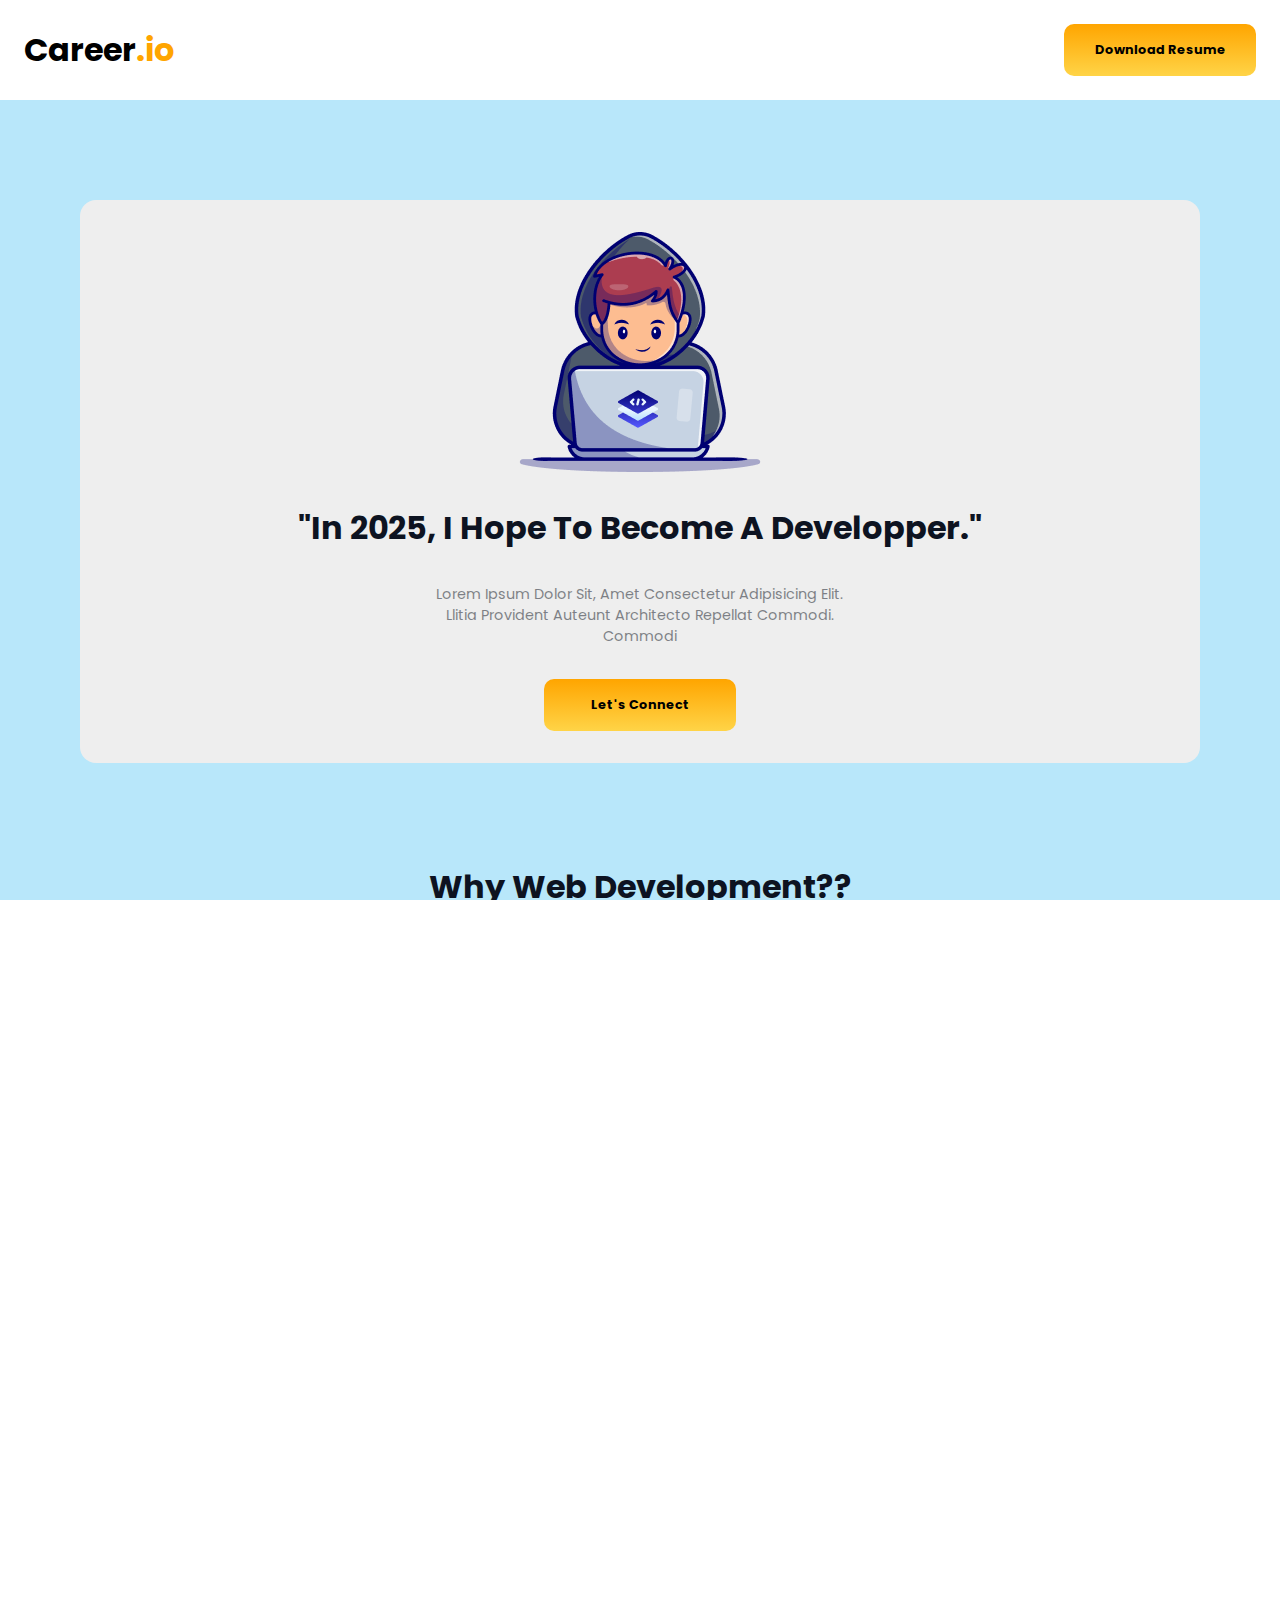
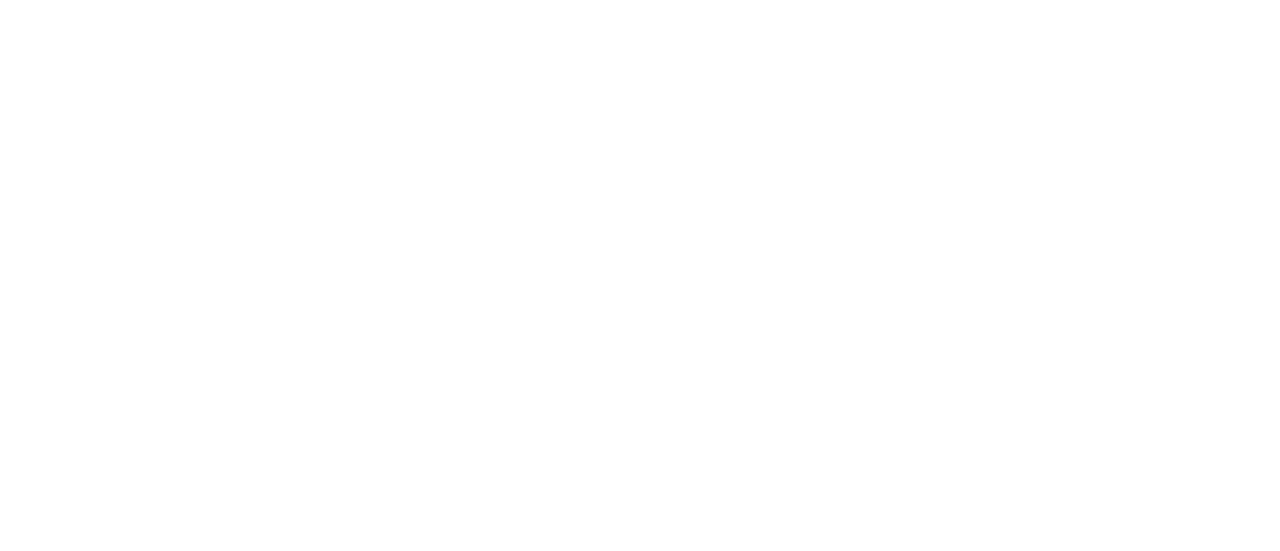
<file: index.html>
<!DOCTYPE html>
<html lang="en">
<head>
    <meta charset="UTF-8">
    <meta name="viewport" content="width=device-width, initial-scale=1.0">
   <!-- ==-= font awesome cdn =-= -->
    <link rel="stylesheet" href="https://cdnjs.cloudflare.com/ajax/libs/font-awesome/6.7.2/css/all.min.css" integrity="sha512-Evv84Mr4kqVGRNSgIGL/F/aIDqQb7xQ2vcrdIwxfjThSH8CSR7PBEakCr51Ck+w+/U6swU2Im1vVX0SVk9ABhg==" crossorigin="anonymous" referrerpolicy="no-referrer" />
    <title>The career mission</title>
    <link rel="stylesheet" href="style.css">
    <link rel="stylesheet" href="responsive.css">
</head>
<body>
    <!-- ====-= header section ====-= -->
<header class="header">
    <nav class="nav-bar">
        <h1>career<span>.io</span></h1>
        <a href="#" class="btn">download resume</a>
    </nav>
</header>

<!-- ===-= banner section starts here ===-= -->

<section class="banner">
    <div class="banner-content">
        <img src="images/hero-developer.png" alt="img">
        <h1>"in 2025, I hope to become a developper."</h1>
        <p>Lorem ipsum dolor sit, amet consectetur adipisicing elit. llitia provident auteunt architecto repellat commodi. Commodi
        </p>
        <a href="#" class="btn">let's connect</a>
    </div>
</section>

<!-- ===-= hero section starts here ===-=  -->

<section class="hero">
    <div class="hero-container">
        <h1> why web development??</h1>
        <p>Lorem ipsum dolor, sit amet consectetur adipisicing elit. Sint cupiditate tempora numquam asperiores officia?</p>
        <div class="hero-body">
            <div class="body-content">
                <h1>i will do coding and change the world</h1>
                <p>Lorem ipsum dolor sit amet consectetur adipisicing elit. Et, quas!</p>
                <a href="#" class="btn">lets discuss</a>
            </div>
            <img src="images/working-developer.png" alt="img">
        </div>
    </div>
</section>

<!-- ===-= target section starts here ===-=  -->

<section class="target">
    <div class="target-container">
        <h1>My current Target</h1>
        <p>Lorem ipsum dolor, sur adlit. Impedit, reiciendis?</p>
        <div class="target-card">
            <div class="card">
                <img src="images/html-icon.png" alt="icon">
                <h2>HTML</h2>
                <a href="#">learn more</a>
            </div>

            <div class="card">
                <img src="images/css-icon.png" alt="icon">
                <h2>CSS</h2>
                <a href="#">learn more</a>
            </div>

            <div class="card">
                <img src="images/tailwind-icon.png" alt="icon">
                <h2>Tailwind</h2>
                <a href="#">learn more</a>
            </div>           
        </div>
    </div>
</section>

<!-- ===-= footer section starts here ===-=  -->

<footer class="footer">
    <div class="footer-container">
        <p>&copy; all are reserved by iqbal || 2025</p>
        <div class="icon">
            <i class="fa-brands fa-facebook"> </i>
            <i class="fa-brands fa-instagram"> </i>
            <i class="fa-brands fa-twitter"> </i>
        </div>
    </div>
</footer>
    
</body>
</html>
</file>
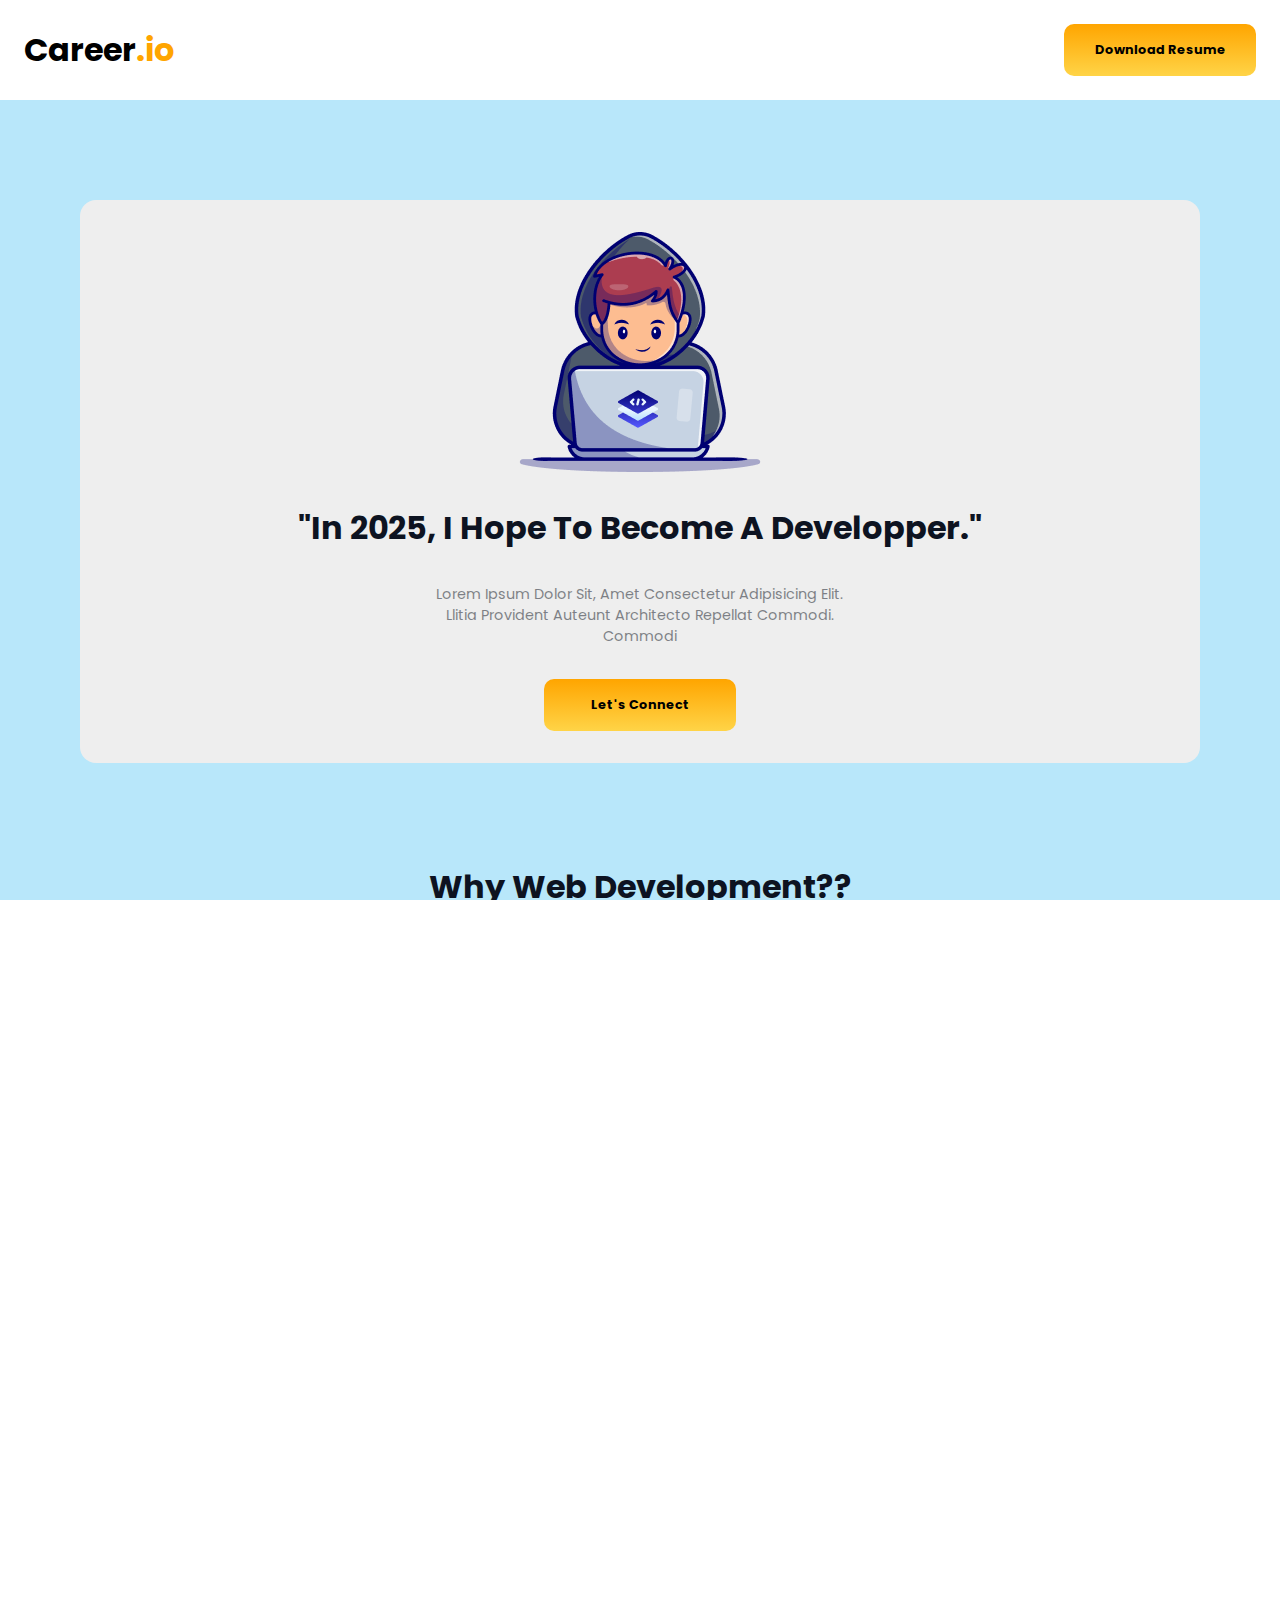
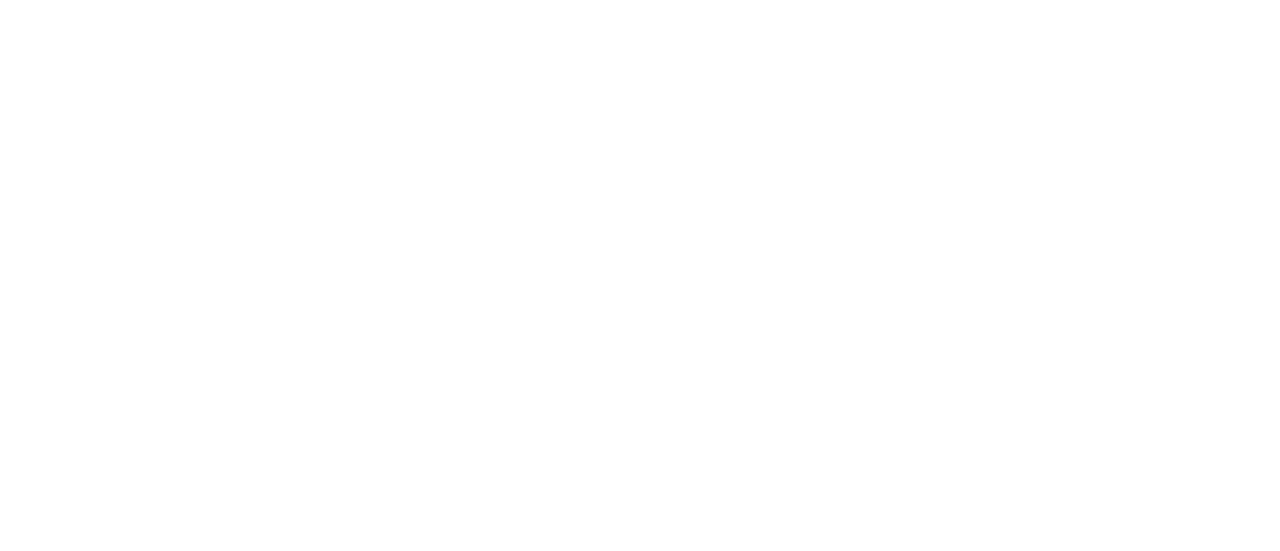
<file: practice.html>
<!DOCTYPE html>
<html lang="en">
<head>
    <meta charset="UTF-8">
    <meta name="viewport" content="width=device-width, initial-scale=1.0">
   <!-- ==-= font awesome cdn =-= -->
    <link rel="stylesheet" href="https://cdnjs.cloudflare.com/ajax/libs/font-awesome/6.7.2/css/all.min.css" integrity="sha512-Evv84Mr4kqVGRNSgIGL/F/aIDqQb7xQ2vcrdIwxfjThSH8CSR7PBEakCr51Ck+w+/U6swU2Im1vVX0SVk9ABhg==" crossorigin="anonymous" referrerpolicy="no-referrer" />
    <title>The career mission</title>
    <link rel="stylesheet" href="practice.css">
    <link rel="stylesheet" href="responsive.css">
</head>
<body>
    <!-- ====-= header section ====-= -->
<header class="header">
    <nav class="nav-bar">
        <h1>career<span>.io</span></h1>
        <a href="#" class="btn">download resume</a>
    </nav>
</header>

<!-- ===-= banner section starts here ===-= -->

<section class="banner">
    <div class="banner-content">
        <img src="images/hero-developer.png" alt="img">
        <h1>"in 2025, I hope to become a developper."</h1>
        <p>Lorem ipsum dolor sit, amet consectetur adipisicing elit. llitia provident auteunt architecto repellat commodi. Commodi
        </p>
        <a href="#" class="btn">let's connect</a>
    </div>
</section>

<!-- ===-= hero section starts here ===-=  -->

<section class="hero">
    <div class="hero-container">
        <h1> why web development??</h1>
        <p>Lorem ipsum dolor, sit amet consectetur adipisicing elit. Sint cupiditate tempora numquam asperiores officia?</p>
        <div class="hero-body">
            <div class="body-content">
                <h1>i will do coding and change the world</h1>
                <p>Lorem ipsum dolor sit amet consectetur adipisicing elit. Et, quas!</p>
                <a href="#" class="btn">lets discuss</a>
            </div>
            <img src="images/working-developer.png" alt="img">
        </div>
    </div>
</section>

<!-- ===-= target section starts here ===-=  -->

<section class="target">
    <div class="target-container">
        <h1>My current Target</h1>
        <p>Lorem ipsum dolor, sur adlit. Impedit, reiciendis?</p>
        <div class="target-card">
            <div class="card">
                <img src="images/html-icon.png" alt="icon">
                <h2>HTML</h2>
                <a href="#">learn more</a>
            </div>

            <div class="card">
                <img src="images/css-icon.png" alt="icon">
                <h2>CSS</h2>
                <a href="#">learn more</a>
            </div>

            <div class="card">
                <img src="images/tailwind-icon.png" alt="icon">
                <h2>Tailwind</h2>
                <a href="#">learn more</a>
            </div>           
        </div>
    </div>
</section>

<!-- ===-= footer section starts here ===-=  -->

<footer class="footer">
    <div class="footer-container">
        <p>&copy; all are reserved by iqbal || 2025</p>
        <div class="icon">
            <i class="fa-brands fa-facebook"> </i>
            <i class="fa-brands fa-instagram"> </i>
            <i class="fa-brands fa-twitter"> </i>
        </div>
    </div>
</footer>
    
</body>
</html>
</file>
<file: style.css>
/* ==== Google fonts link ====  */
@import url('https://fonts.googleapis.com/css2?family=Plus+Jakarta+Sans:ital,wght@0,200..800;1,200..800&family=Poppins:ital,wght@0,100;0,200;0,300;0,400;0,500;0,600;0,700;0,800;0,900;1,100;1,200;1,300;1,400;1,500;1,600;1,700;1,800;1,900&display=swap');


/* ===-= reset section here ===-=  */
*{
    margin: 0;
    padding: 0;
    box-sizing: border-box;
    text-decoration: none;
    list-style-type: none;
    text-transform: capitalize;
}

html , body {
    width: 100%;
    height: 100%;
    overflow-x: hidden;
    font-family: "Poppins", sans-serif;
    background: linear-gradient(#B8E7FA , #B8E7FA);
}

span {
    color: #FFA500;
    text-transform: none;
}

.btn {
    width: 12rem;
    padding: 17px 24px ;
    border-radius: 10px;
    background: linear-gradient(#FFA500,#FFD447);
    color: black;
    font-size: .8rem;
    text-align: center;
    font-weight: bold;
    cursor: pointer;
}

/* ==== Header section starts here =====  */

.nav-bar {
    width: 100%;
    height: 100px;
    padding: 1.5rem;
    position: fixed;
    top: 0;
    right: 0;
    left: 0;
    background-color: white;
    display: flex;
    justify-content: space-between;
    align-items: center;
    z-index: 100;
}

.nav-bar h1 {
    font-size: 2rem;
    font-weight: 700;
}

/* ===-= banner section starts here ===-=  */

.banner {
    width: 87.5%;
    margin: 200px auto 0;
    background-color: #eee;
    border-radius: 1rem;
    padding: 2rem;
}

.banner-content {
    display: flex;
    flex-direction: column;
    justify-content: center;
    align-items: center;
    gap: 2rem;
}

.banner-content h1 {
    font-size: 2rem;
    color:#0D1321;
}

.banner-content p {
    font-size: .9rem;
    max-width: 40%;
    text-align: center; 
    color:#0D1321;
    opacity: .5;
}

/* ===-= Hero section starts here ===-=  */

.hero {
    width: 87.5%;
    margin: 100px auto;
}

.hero-container {
    display: flex;
    flex-direction: column;
    align-items: center;
    gap: 1rem;
}

.hero-container > h1 {
    text-align: center;
    font-size: 2rem;
    color: #0D1321;
}

.hero-container > p {
    width: 40%;
    text-align: center;
    font-size: .9rem;
    color:#0D1321;
    opacity: .5;
}

/* == hero body == */

.hero-body {
    width: 100%;
    background-color: #eee;
    display: flex;
    justify-content: space-between;
    align-items: center;
    padding: 2rem;
    margin: 3rem auto;
    border-radius: 1rem;
}

.body-content {
    display: flex;
    flex-direction: column;
    gap: 1rem;
}

.body-content > h1 {
    font-size: 2rem;
    opacity: .8;
    color: #0D1321;
}

.body-content > p {
    font-size: .9rem;
    color:#0D1321;
    opacity: .5;
}

/* ====-= target section starts here ===-= */

.target {
    width: 87.5%;
    margin: 100px auto;
}

.target-container {
    display: flex;
    flex-direction: column;
    align-items: center;
    gap: .5rem;
}
.target-container h1 {
    text-align: center;
}
.target-container p {
    text-align: center;
    font-size: .9rem;
}
 /* == target card ==  */

.target-card {
    display: flex;
    flex: 1;
    justify-content: space-between;
    align-self: stretch;
    margin-top: 2rem;
}

.card {
    width: 100%;
    max-width: 20%;
    background: linear-gradient(#E6EDF9 , #9DE5FF);
    border-radius: 1rem;
    display: flex;
    flex-direction: column;
    align-items: start;
    justify-content: center;
    gap: 1.5rem;
    padding: 1.5rem;
    box-shadow: 0 4px 40px 0 rgba(0, 0, 0, 0.25);  
}
.card a {
    color: black;
}

/* ===-= footer section starts here ==-=  */

.footer {
    width: 100%;
    background-color: #eee;
    padding: 2rem;
}

.footer-container {
    display: flex;
    justify-content: space-between;   
}

.footer-container h1 {
    font-size: 1.5rem;
    color: #0D1321;
    opacity: .8;
}

.footer-container .icon {
    display: flex;
    gap : 1rem;
    font-size: 1.5rem;
    opacity: .7;
}

    /* ========= Thanks For Visiting My Code ========= */
</file>
<file: responsive.css>
@media only screen and (max-width:768px) {

/* ==-== Nav & Btn ==-==  */

.nav-bar {
    padding: .5rem; 
}

.nav-bar h1 {
    font-size: 1.5rem;
    font-weight: 700;
}

.btn {
    width: 8rem;
    padding: 10px 10px ;
    border-radius: 10px;
    font-size: .7rem; 
}

/* ==-== banner section ==-==  */

.banner {
    width: 95%;
    margin: 150px auto 0;
    padding: 1.5rem;
}

.banner-content {
    gap: 1rem;
}

.banner-content h1 {
    font-size: 1.5rem;
    text-align: center;
}

.banner-content p {
    font-size: .9rem;
    max-width: 100%;
}

.banner-content img {
    width: 10rem;
    height: auto;
}

/* ==-== hero section ==-== */

.hero {
    width: 95%;
    margin: 50px auto;
}

.hero-container > h1 {
    font-size: 1.5rem;
}

.hero-container > p {
    width: 100%;
   
}

.hero-body {
    flex-direction: column-reverse;
    padding: 1rem;
    margin: 1rem auto;
}

.body-content {
    gap: 1rem;
}

.body-content > h1 {
    font-size: 1.5rem;  
}

.hero-body img {
    width: 20rem;
}

/* ==-== target sectio ==-== */
.target {
    width: 95%;
    margin: 50px auto;
}
 .target-card {
    flex-direction: column;
    gap: 1rem;
} 
.card {
    width: 100%;
    max-width: 95%;
}

/* ==-== footer section ===-== */

.footer {
    padding: 1rem;
}

.footer-container {
    flex-direction: column-reverse;
    align-items: center;
    gap: 1rem;  
}

}
</file>
<file: practice.css>
/* ==== Google fonts link ====  */
@import url('https://fonts.googleapis.com/css2?family=Plus+Jakarta+Sans:ital,wght@0,200..800;1,200..800&family=Poppins:ital,wght@0,100;0,200;0,300;0,400;0,500;0,600;0,700;0,800;0,900;1,100;1,200;1,300;1,400;1,500;1,600;1,700;1,800;1,900&display=swap');


/* ===-= reset section here ===-=  */
*{
    margin: 0;
    padding: 0;
    box-sizing: border-box;
    text-decoration: none;
    list-style-type: none;
    text-transform: capitalize;
}

html , body {
    width: 100%;
    height: 100%;
    overflow-x: hidden;
    font-family: "Poppins", sans-serif;
    background: linear-gradient(#B8E7FA , #B8E7FA);
}

span {
    color: #FFA500;
    text-transform: none;
}

.btn {
    width: 12rem;
    padding: 17px 24px ;
    border-radius: 10px;
    background: linear-gradient(#FFA500,#FFD447);
    color: black;
    font-size: .8rem;
    text-align: center;
    font-weight: bold;
    cursor: pointer;
}

/* ==== Header section starts here =====  */

.nav-bar {
    width: 100%;
    height: 100px;
    padding: 1.5rem;
    position: fixed;
    top: 0;
    right: 0;
    left: 0;
    background-color: white;
    display: flex;
    justify-content: space-between;
    align-items: center;
    z-index: 100;
}

.nav-bar h1 {
    font-size: 2rem;
    font-weight: 700;
}

/* ===-= banner section starts here ===-=  */

.banner {
    width: 87.5%;
    margin: 200px auto 0;
    background-color: #eee;
    border-radius: 1rem;
    padding: 2rem;
}

.banner-content {
    display: flex;
    flex-direction: column;
    justify-content: center;
    align-items: center;
    gap: 2rem;
}

.banner-content h1 {
    font-size: 2rem;
    color:#0D1321;
}

.banner-content p {
    font-size: .9rem;
    max-width: 40%;
    text-align: center; 
    color:#0D1321;
    opacity: .5;
}

/* ===-= Hero section starts here ===-=  */

.hero {
    width: 87.5%;
    margin: 100px auto;
}

.hero-container {
    display: flex;
    flex-direction: column;
    align-items: center;
    gap: 1rem;
}

.hero-container > h1 {
    text-align: center;
    font-size: 2rem;
    color: #0D1321;
}

.hero-container > p {
    width: 40%;
    text-align: center;
    font-size: .9rem;
    color:#0D1321;
    opacity: .5;
}

/* == hero body == */

.hero-body {
    width: 100%;
    background-color: #eee;
    display: flex;
    justify-content: space-between;
    align-items: center;
    padding: 2rem;
    margin: 3rem auto;
    border-radius: 1rem;
}

.body-content {
    display: flex;
    flex-direction: column;
    gap: 1rem;
}

.body-content > h1 {
    font-size: 2rem;
    opacity: .8;
    color: #0D1321;
}

.body-content > p {
    font-size: .9rem;
    color:#0D1321;
    opacity: .5;
}

/* ====-= target section starts here ===-= */

.target {
    width: 87.5%;
    margin: 100px auto;
}

.target-container {
    display: flex;
    flex-direction: column;
    align-items: center;
    gap: .5rem;
}
.target-container h1 {
    text-align: center;
}
.target-container p {
    text-align: center;
    font-size: .9rem;
}
 /* == target card ==  */

.target-card {
    display: flex;
    flex: 1;
    justify-content: space-between;
    align-self: stretch;
    margin-top: 2rem;
}

.card {
    width: 100%;
    max-width: 20%;
    background: linear-gradient(#E6EDF9 , #9DE5FF);
    border-radius: 1rem;
    display: flex;
    flex-direction: column;
    align-items: start;
    justify-content: center;
    gap: 1.5rem;
    padding: 1.5rem;
    box-shadow: 0 4px 40px 0 rgba(0, 0, 0, 0.25);  
}
.card a {
    color: black;
}

/* ===-= footer section starts here ==-=  */

.footer {
    width: 100%;
    background-color: #eee;
    padding: 2rem;
}

.footer-container {
    display: flex;
    justify-content: space-between;   
}

.footer-container h1 {
    font-size: 1.5rem;
    color: #0D1321;
    opacity: .8;
}

.footer-container .icon {
    display: flex;
    gap : 1rem;
    font-size: 1.5rem;
    opacity: .7;
}

    /* ========= Thanks For Visiting My Code ========= */
</file>
